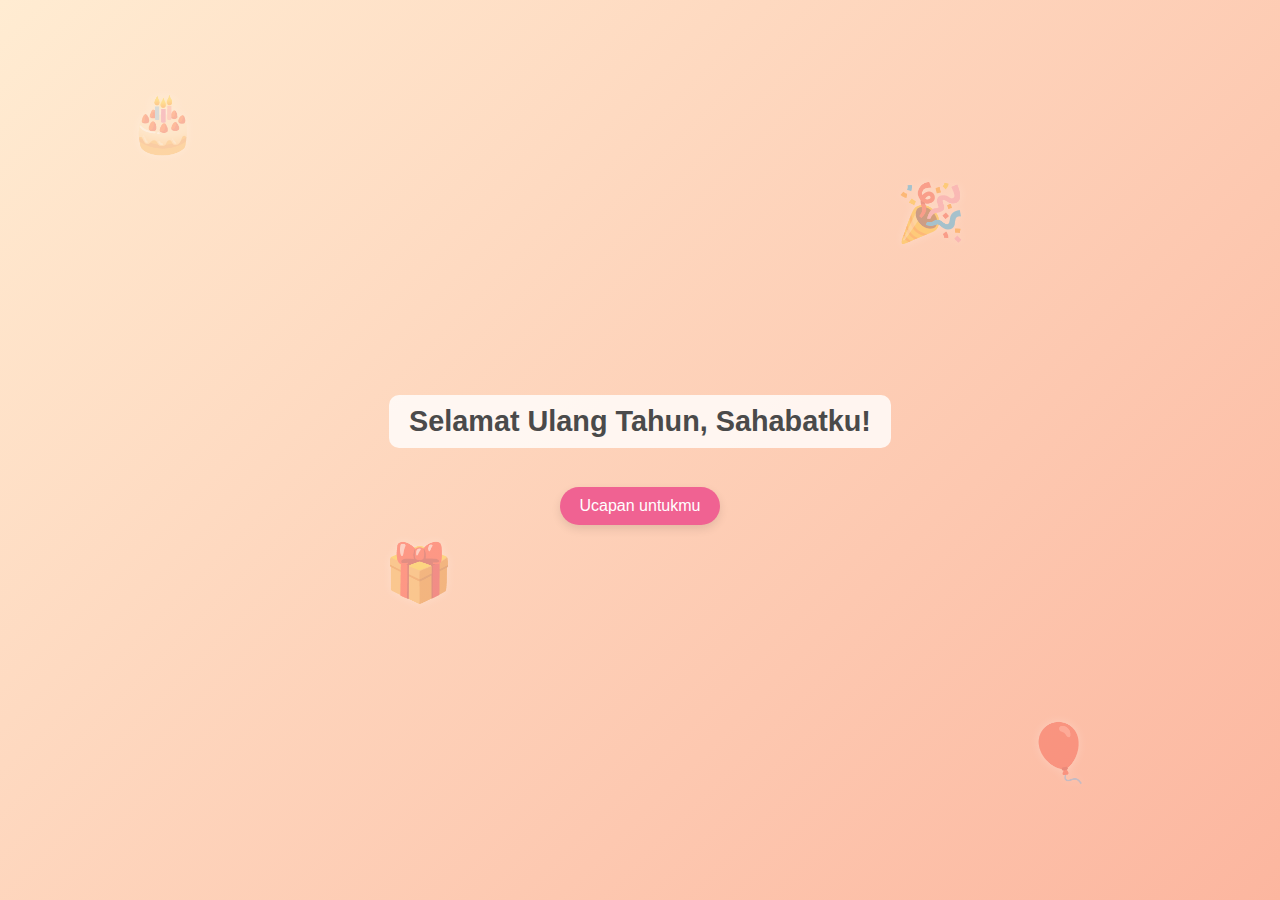
<file: index.html>
<!DOCTYPE html>
<html lang="id">
<head>
  <meta charset="UTF-8">
  <meta name="viewport" content="width=device-width, initial-scale=1">
  <title>Ucapan Ulang Tahun</title>
  <link rel="stylesheet" href="style.css">
</head>
<body>
  <div class="emoji">🎂</div>
  <div class="emoji">🎉</div>
  <div class="emoji">🎁</div>
  <div class="emoji">🎈</div>

  <h1>Selamat Ulang Tahun, Sahabatku!</h1>
  <button class="button" onclick="showMessage()">Ucapan untukmu</button>

  <div id="message">
    <p>Semoga di hari spesial ini kamu selalu diberi kebahagiaan, kesehatan, dan kesuksesan! Terima kasih sudah jadi Sahabat yang hebat.</p>
    <button id="giftBtn" class="button" onclick="location.href='hadiah.html'">Hadiah untukmu</button>
  </div>

  <script src="script.js"></script>
</body>
</html>
</file>
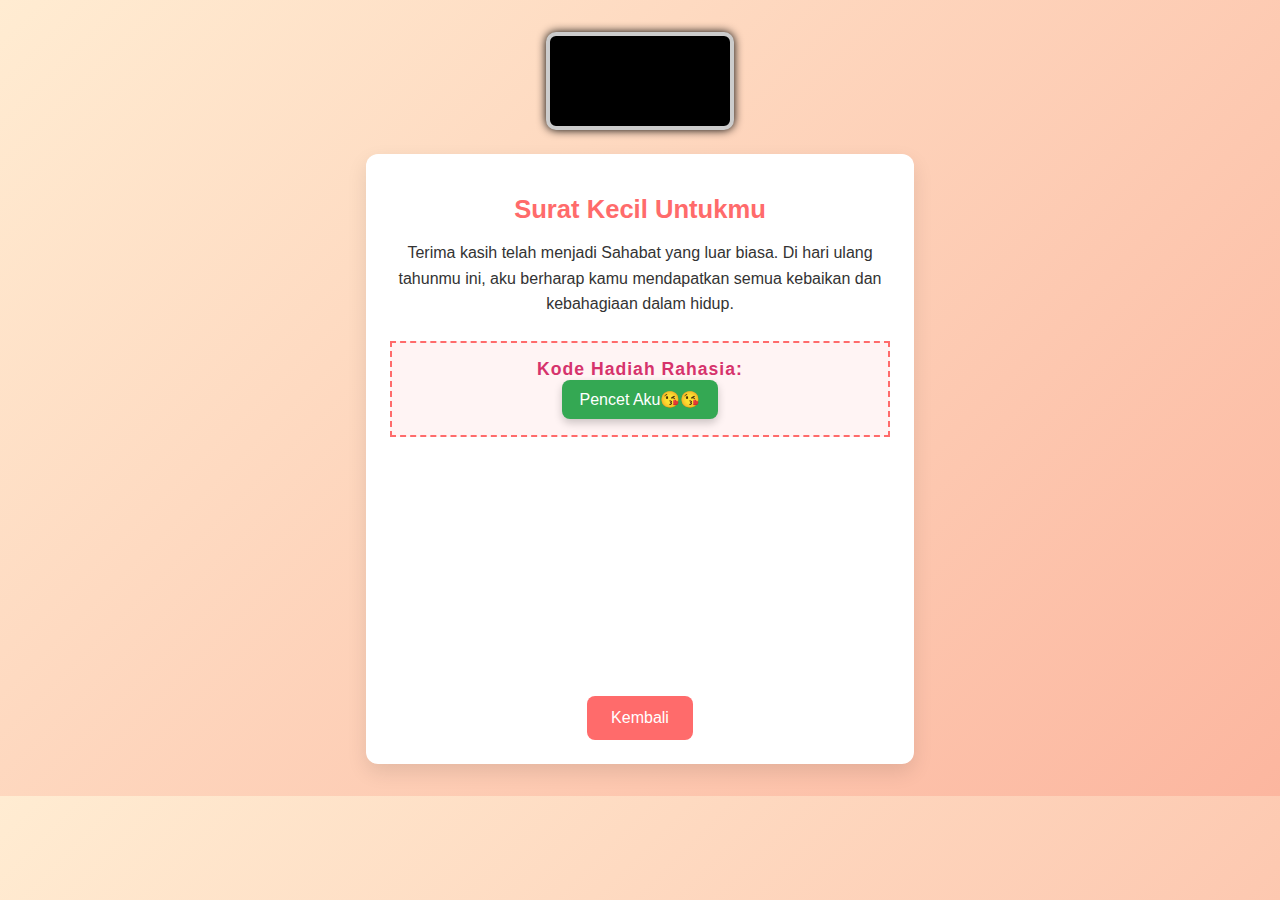
<file: hadiah.html>
<!DOCTYPE html><html lang="id">
<head>
  <meta charset="UTF-8">
  <meta name="viewport" content="width=device-width, initial-scale=1">
  <title>Hadiah untukmu</title>
  <style>
    body {
      margin: 0;
      font-family: 'Segoe UI', sans-serif;
      background: linear-gradient(135deg, #ffecd2 0%, #fcb69f 100%);
      color: #333;
      display: flex;
      flex-direction: column;
      align-items: center;
      padding: 2rem;
      animation: fadeIn 1s ease-in;
    }@keyframes fadeIn {
  from { opacity: 0; transform: translateY(20px); }
  to { opacity: 1; transform: translateY(0); }
}

#textToCopy {
  padding: 10px;
  border: 1px solid #ccc;
  margin-bottom: 10px;
}

button {
  padding: 8px 16px;
  border: none;
  background-color: #28a745;
  color: white;
  cursor: pointer;
  border-radius: 5px;
}

button:active {
  background-color: #218838;
}

.card {
  background: white;
  border-radius: 12px;
  padding: 1.5rem;
  max-width: 500px;
  width: 100%;
  box-shadow: 0 8px 20px rgba(0,0,0,0.1);
  text-align: center;
}

h1 {
  font-size: 1.6rem;
  margin-bottom: 1rem;
  color: #ff6b6b;
}

p {
  font-size: 1rem;
  line-height: 1.6;
  margin-bottom: 1.5rem;
}

.kode {
  border: 2px dashed #ff6b6b;
  padding: 1rem;
  margin-bottom: 1.5rem;
  background: #fff4f4;
  color: #d6336c;
  font-weight: bold;
  font-size: 1.1rem;
  letter-spacing: 1px;
}

iframe {
  width: 100%;
  height: 215px;
  border: none;
  border-radius: 10px;
  margin-bottom: 1rem;
}

.back-btn {
  background: #ff6b6b;
  color: white;
  border: none;
  padding: 0.8rem 1.5rem;
  border-radius: 8px;
  font-size: 1rem;
  cursor: pointer;
  transition: background 0.3s ease;
}

.back-btn:hover {
  background: #e55353;
}

.oled {
  width: 180px;
  height: 90px;
  background: #000;
  border: 4px solid #ccc;
  border-radius: 10px;
  margin-bottom: 1.5rem;
  overflow: hidden;
  position: relative;
  box-shadow: 0 0 10px #000;
}
.face {
  position: absolute;
  width: 100%;
  height: 100%;
  color: #0f0;
  font-family: monospace;
  font-size: 32px;
  display: flex;
  justify-content: center;
  align-items: center;
  opacity: 0;
  transform: translateY(20px) scale(0.8);
}
.face.enter {
  animation: slidePopIn 0.5s ease-out forwards;
}
.face.exit {
  animation: slideFadeOut 0.3s ease-in forwards;
}
@keyframes slidePopIn {
  0% {
    opacity: 0;
    transform: translateY(20px) scale(0.8);
  }
  60% {
    opacity: 1;
    transform: translateY(-5px) scale(1.05);
  }
  100% {
    opacity: 1;
    transform: translateY(0) scale(1);
  }
}
@keyframes slideFadeOut {
  0% {
    opacity: 1;
    transform: translateY(0) scale(1);
  }
  100% {
    opacity: 0;
    transform: translateY(-20px) scale(0.8);
  }
}

  </style>
</head>
<body>
  <div class="oled">
    <div class="face enter" id="happy">(＾▽＾)</div>
    <div class="face" id="angry">(✿◠‿◠)</div>
    <div class="face" id="cute">(｡♥‿♥｡)</div>
    <div class="face" id="jealous">(>_<)</div>
    <div class="face" id="blink">(-_･)</div>
    <div class="face" id="blink">( ͡° ͜ʖ ͡°)</div>
  </div>  <div class="card">
    <h1>Surat Kecil Untukmu</h1>
    <p>
      Terima kasih telah menjadi Sahabat yang luar biasa. Di hari ulang tahunmu ini, aku berharap kamu mendapatkan semua kebaikan dan kebahagiaan dalam hidup.
    </p><div class="kode">
  Kode Hadiah Rahasia:<br>
  <a href="https://goo.gl/maps/vG81NvUrUt8G7dD87?g_st=aw" target="_blank">
    <button style="
      padding: 10px 18px;
      background: #34a853;
      color: white;
      border: none;
      border-radius: 8px;
      font-size: 16px;
      cursor: pointer;
      box-shadow: 0 4px 8px rgba(0,0,0,0.2);
    ">Pencet Aku😘😘</button>
  </a>
</div>

<iframe 
  src="https://www.youtube.com/embed/dQw4w9WgXcQ?autoplay=1&mute=1&controls=0&showinfo=0&rel=0" 
  allow="autoplay; encrypted-media" 
  allowfullscreen>
</iframe>

<button class="back-btn" onclick="window.location.href='Ultah.html'">Kembali</button>

  </div>  
  <script>
    function copyText() {
      const text = document.getElementById("textToCopy").innerText;
      navigator.clipboard.writeText(text).then(() => {
        alert("Teks berhasil disalin!");
      }).catch(err => {
        alert("Gagal menyalin teks: " + err);
      });
    }

    const expressions = ["happy", "angry", "cute", "jealous", "blink","Lenny Face"];
    let index = 0;

    setInterval(() => {
      const current = document.querySelector('.face.enter');
      if (current) {
        current.classList.remove('enter');
        current.classList.add('exit');
      }

      index = (index + 1) % expressions.length;
      const next = document.getElementById(expressions[index]);
      next.classList.remove('exit');
      void next.offsetWidth; // trigger reflow
      next.classList.add('enter');
    }, 2000);
  </script></body>
</html>
</file>
<file: style.css>
body {
  margin: 0;
  padding: 0;
  font-family: 'Comic Sans MS', cursive, sans-serif;
  background: linear-gradient(135deg, #ffecd2 0%, #fcb69f 100%);
  overflow: hidden;
  display: flex;
  flex-direction: column;
  align-items: center;
  justify-content: center;
  min-height: 100vh;
  text-align: center;
}

.emoji {
  position: absolute;
  font-size: 3.5rem;
  opacity: 0.35;
  animation: floatUpDown 4s ease-in-out infinite;
  text-shadow: 0 0 10px rgba(255, 255, 255, 0.7);
}

.emoji:nth-child(1) { top: 10%; left: 10%; }
.emoji:nth-child(2) { top: 20%; left: 70%; }
.emoji:nth-child(3) { top: 60%; left: 30%; }
.emoji:nth-child(4) { top: 80%; left: 80%; }

@keyframes floatUpDown {
  0%, 100% { transform: translateY(0); }
  50% { transform: translateY(-20px); }
}

h1 {
  font-size: 1.8rem;
  color: #4a4a4a;
  background: rgba(255, 255, 255, 0.8);
  padding: 10px 20px;
  border-radius: 10px;
}

#message {
  margin-top: 20px;
  padding: 20px;
  border: 2px dashed #f06292;
  background-color: #fff0f6;
  display: none;
  border-radius: 12px;
}

.button {
  margin-top: 20px;
  padding: 10px 20px;
  background-color: #f06292;
  color: white;
  border: none;
  border-radius: 30px;
  font-size: 1rem;
  cursor: pointer;
  box-shadow: 0 4px 10px rgba(0,0,0,0.1);
  transition: transform 0.2s;
}

.button:hover {
  transform: scale(1.05);
}

#giftBtn {
  margin-top: 15px;
  background-color: #4caf50;
}
</file>
